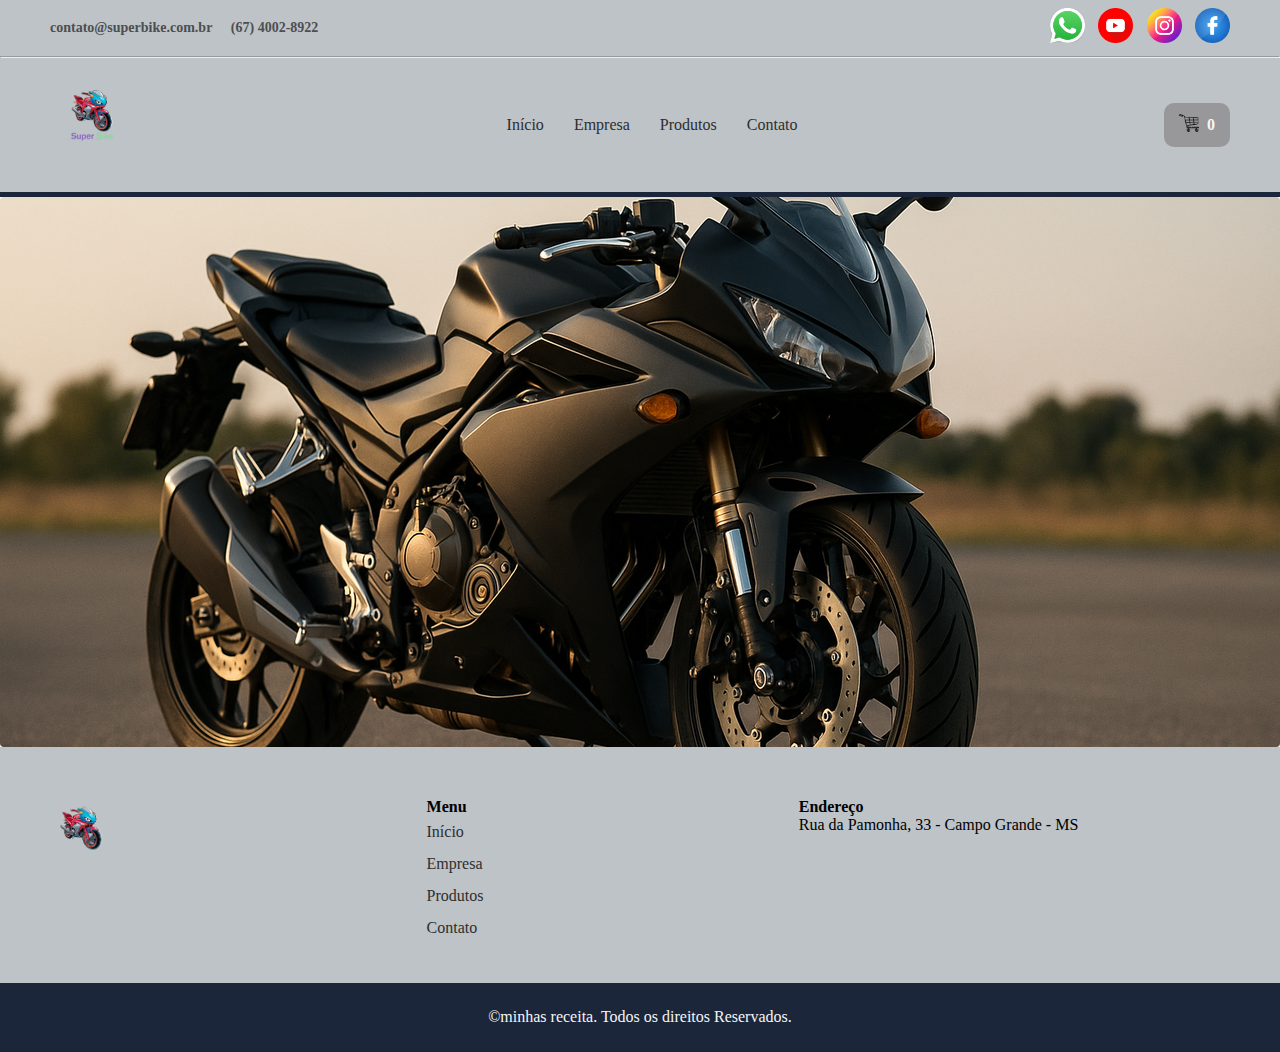
<file: Vendas Acessórios/assets/index.html>
<!DOCTYPE html>
<html lang="pt-BR">

<head>
  <meta charset="UTF-8">
  <meta name="viewport" content="width=device-width, initial-scale=1.0">
  <link rel="icon" href="../Imagens/superbikelogo1.png">
  <link rel="stylesheet" href="./CSS/style.css">
  <script defer src="./Script/scrpit.js"></script>
  <title>Super Bike</title>
</head>

<body>

  <header class="top">
    <div class="contato">
      <b>contato@superbike.com.br</b>
      <b>(67) 4002-8922</b>
    </div>
    <div class="icones">
      <a href=""><img src="../Imagens/Icones/whatsapp.png" alt="" width="35px"></a>
      <a href=""><img src="../Imagens/Icones/youtube.png" alt="" width="35px"></a>
      <a href=""><img src="../Imagens/Icones/instagram.png" alt="" width="35px"></a>
      <a href=""><img src="../Imagens/Icones/facebook.png" alt="" width="35px"></a>
    </div>
  </header>

  <hr>

  <nav class="assunto">
    <div class="logo">
      <img src="../Imagens/Superbikelogonome.png" alt="" width="90px">
    </div>
    <ul class="menu">
      <li><a href="#">Início</a></li>
      <li><a href="./Paginas/Empresa/index.html">Empresa</a></li>
      <li><a href="./Paginas/Produtos/product.html">Produtos</a></li>
      <li><a href="./Paginas/Contato/contact.html">Contato</a></li>
    </ul>
    <div class="compras">
      <i><img src="../Imagens/Icones/carrinho-de-compras.png" alt="" width="20px"></i>0
    </div>
  </nav>
  <div class="barra-de-baixo"></div>


  <section class="container-slider">
    <div class="slides">
      <input type="radio" name="radio-btn" id="radio1">
      <input type="radio" name="radio-btn" id="radio2">
      <input type="radio" name="radio-btn" id="radio3">
      <input type="radio" name="radio-btn" id="radio4">
      <input type="radio" name="radio-btn" id="radio5">

      <div class="slide first">
        <img src="./../Imagens/Fotos Carrossel/Imagens ajsutadas/motoslide1_ajustada.png" alt="">
      </div>
      <div class="slide">
        <img src="./../Imagens/Fotos Carrossel/Imagens ajsutadas/motoslide2_ajustada.png" alt="">
      </div>
      <div class="slide">
        <img src="./../Imagens/Fotos Carrossel/Imagens ajsutadas/motoslide3_ajustada.png" alt="">
      </div>
      <div class="slide">
        <img src="./../Imagens/Fotos Carrossel/Imagens ajsutadas/motoslide4_ajustada.png" alt="">
      </div>
      <div class="slide">
        <img src="./../Imagens/Fotos Carrossel/Imagens ajsutadas/motoslide5_ajustada.png" alt="">
      </div>
    </div>

    <div class="manual-nav">
      <label for="radio1" class="manual-btn"></label>
      <label for="radio2" class="manual-btn"></label>
      <label for="radio3" class="manual-btn"></label>
      <label for="radio4" class="manual-btn"></label>
      <label for="radio5" class="manual-btn"></label>
    </div>

    <div class="auto-nav">
      <div class="auto-btn1"></div>
      <div class="auto-btn2"></div>
      <div class="auto-btn3"></div>
      <div class="auto-btn4"></div>
      <div class="auto-btn5"></div>
    </div>

  </section>


  <!-- <section class="container">
    <h2>Empresa</h2>
    <p>A Super Bike é uma empresa focada na venda de motocicletas de qualidade.
      Oferecemos modelos variados, do clássico ao esportivo.
      Nosso atendimento é rápido, confiável e personalizado.
      Aqui, sua nova moto te espera com as melhores condições.</p>
  </section> -->


  <nav class="empresa">
    <img src="../Imagens/superbikelogo1.png" alt="" width="60px">
    <div class="link">
      <h4>Menu</h4>
      <ul class="segundo-menu">
        <li><a href="#">Início</a></li>
        <li><a href="./Paginas/Empresa/index.html">Empresa</a></li>
        <li><a href="./Paginas/Produtos/product.html">Produtos</a></li>
        <li><a href="./Paginas/Contato/contact.html">Contato</a></li>
      </ul>
    </div>
    <div class="localizacao">
      <h4>Endereço</h4>
      <p>Rua da Pamonha, 33 - Campo Grande - MS </p>
    </div>
  </nav>

  <footer>
    <p class="rodape">&copy;minhas receita. Todos os direitos Reservados.</p>
  </footer>

</body>

</html>
</file>
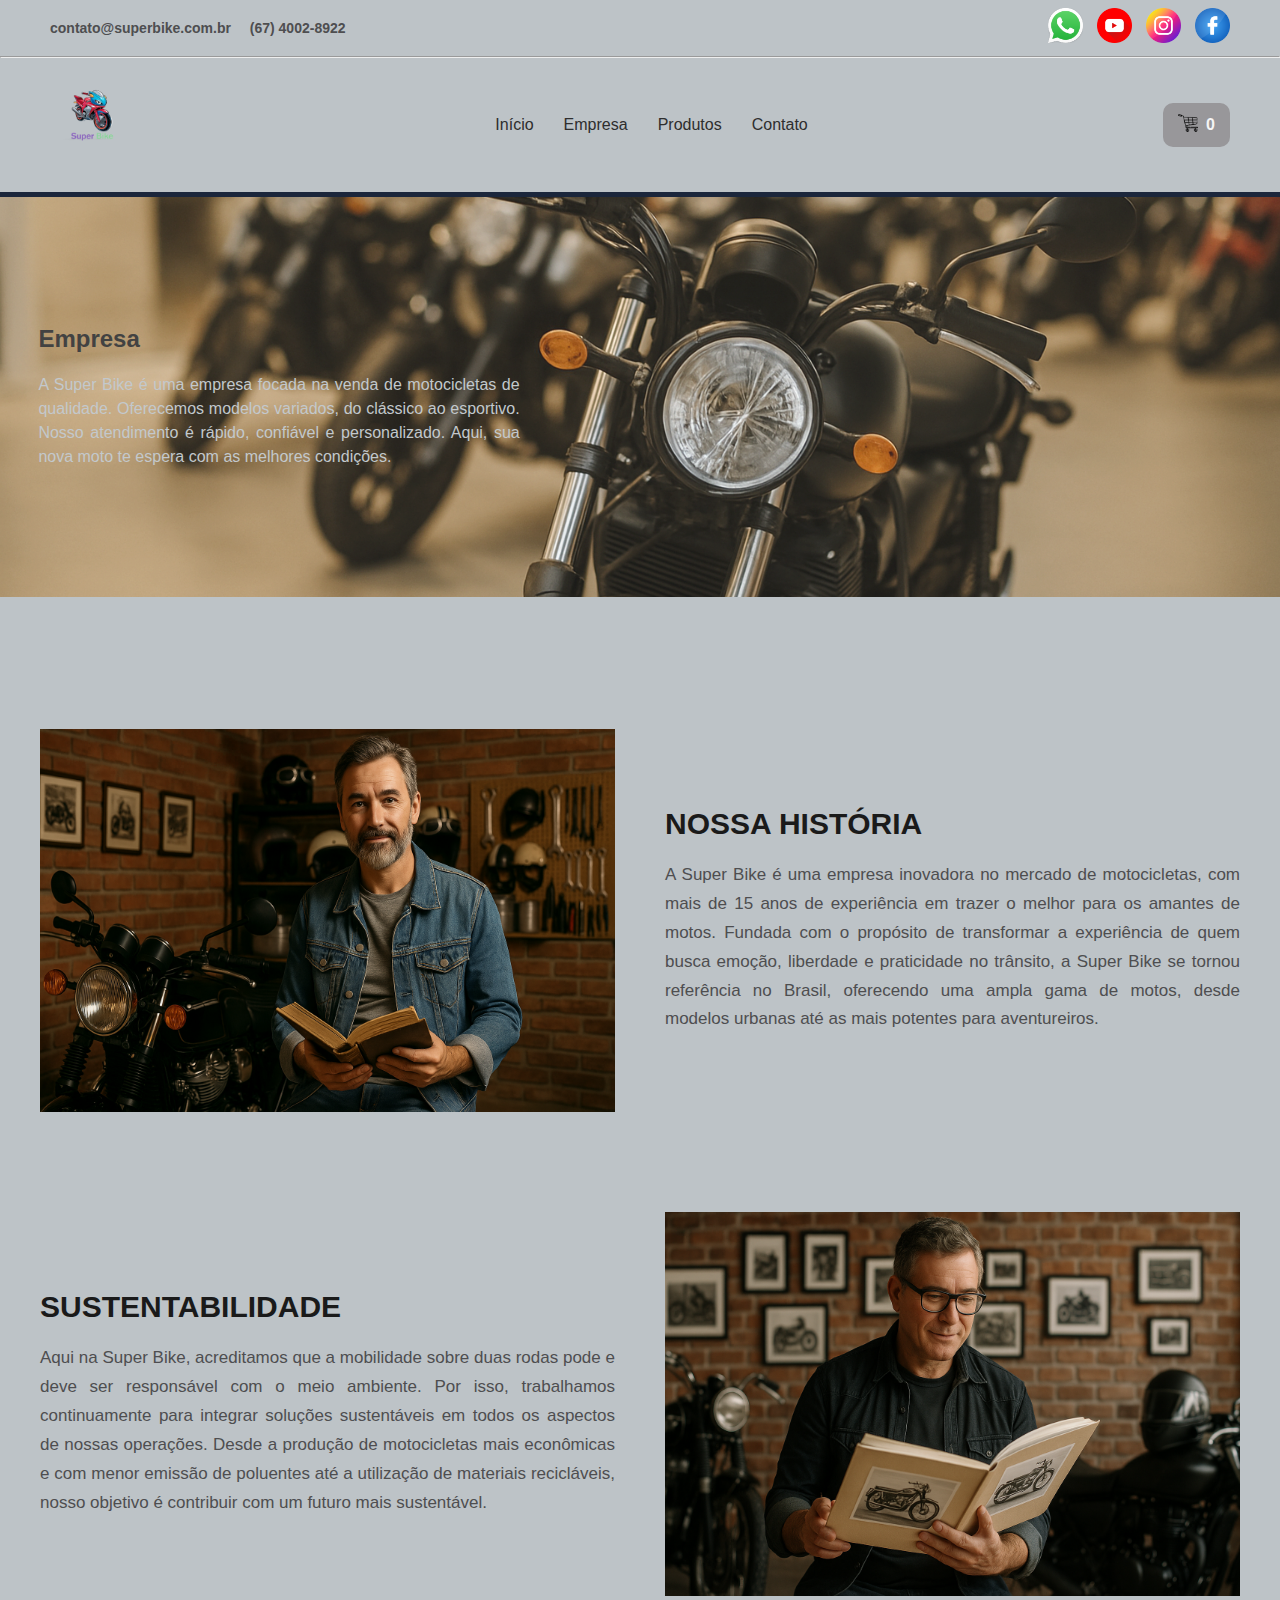
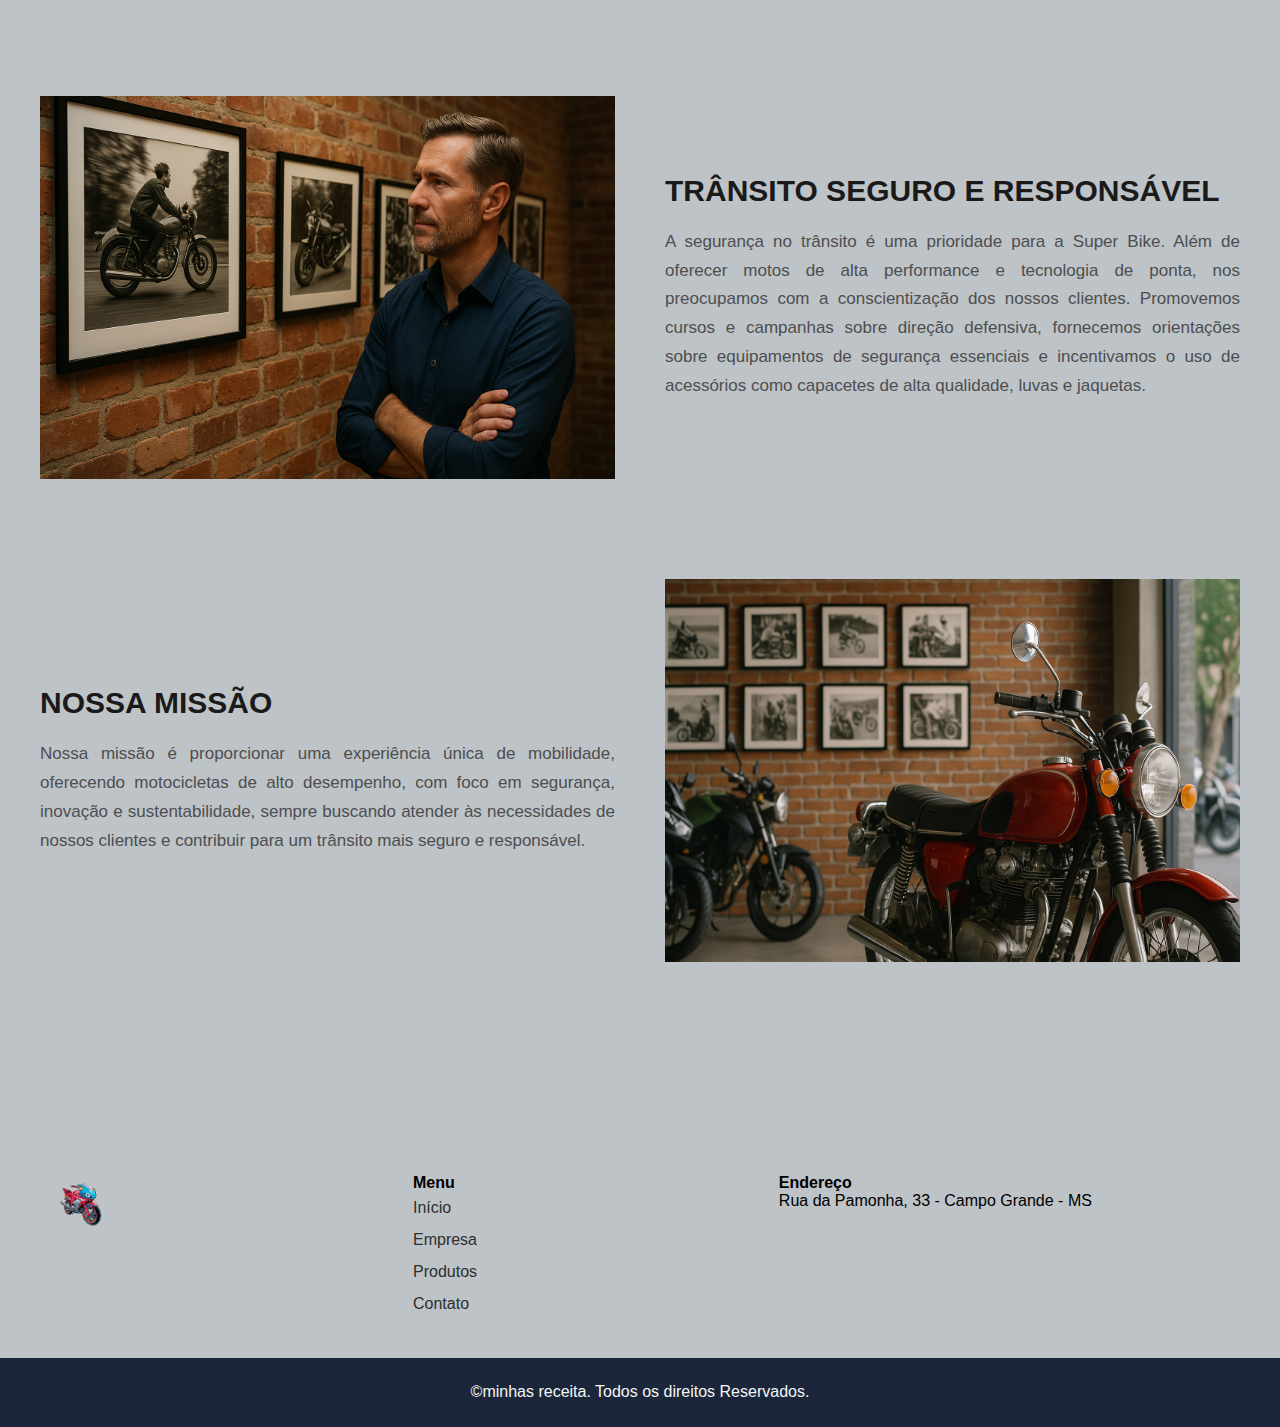
<file: Vendas Acessórios/assets/Paginas/Empresa/index.html>
<!DOCTYPE html>
<html lang="pt-BR">

<head>
    <meta charset="UTF-8">
    <meta name="viewport" content="width=device-width, initial-scale=1.0">
    <link rel="icon" href="../../../Imagens/superbikelogo1.png">
    <link rel="stylesheet" href="../../CSS/pages/Empresa/style.css">
    <title>Super Bike</title>
</head>

<body>

    <header class="top">
        <div class="contato">
            <b>contato@superbike.com.br</b>
            <b>(67) 4002-8922</b>
        </div>
        <div class="icones">
            <a href=""><img src="../../../Imagens/Icones/whatsapp.png" alt="" width="35px"></a>
            <a href=""><img src="../../../Imagens/Icones/youtube.png" alt="" width="35px"></a>
            <a href=""><img src="../../../Imagens/Icones/instagram.png" alt="" width="35px"></a>
            <a href=""><img src="../../../Imagens/Icones/facebook.png" alt="" width="35px"></a>
        </div>
    </header>

    <hr>

    <nav class="assunto">
        <div class="logo">
            <img src="../../../Imagens/Superbikelogonome.png" alt="" width="90px">
        </div>
        <ul class="menu">
            <li><a href="../../index.html">Início</a></li>
            <li><a href="#">Empresa</a></li>
            <li><a href="../Produtos/product.html">Produtos</a></li>
            <li><a href="../Contato/contact.html">Contato</a></li>
        </ul>
        <div class="compras">
            <i><img src="../../../Imagens/Icones/carrinho-de-compras.png" alt="" width="20px"></i>0
        </div>
    </nav>
    <div class="barra-de-baixo"></div>

    <section class="container">
        <h2>Empresa</h2>
        <p>A Super Bike é uma empresa focada na venda de motocicletas de qualidade.
            Oferecemos modelos variados, do clássico ao esportivo.
            Nosso atendimento é rápido, confiável e personalizado.
            Aqui, sua nova moto te espera com as melhores condições.</p>
    </section>

    <section class="navegacao">
        <div class="historia-container">
            <img src="../../../Imagens/Historia/img1.png" alt="">
            <div class="historia-texto">
                <h2>NOSSA HISTÓRIA</h2>
                <p>A Super Bike é uma empresa inovadora no mercado de motocicletas, com mais de 15 anos de experiência
                    em
                    trazer
                    o melhor para os amantes de motos. Fundada com o propósito de transformar a experiência de quem
                    busca
                    emoção, liberdade e praticidade no trânsito, a Super Bike se tornou referência no Brasil, oferecendo
                    uma
                    ampla gama de motos, desde modelos urbanas até as mais potentes para aventureiros.
                </p>
            </div>
        </div>

        <div class="sustentavel-container">
            <img src="../../../Imagens/Historia/img2.png" alt="">
            <div class="sustentavel-texto">
                <h2>SUSTENTABILIDADE</h2>
                <p>Aqui na Super Bike, acreditamos que a mobilidade sobre duas rodas pode e deve ser responsável com
                    o
                    meio
                    ambiente. Por isso, trabalhamos continuamente para integrar soluções sustentáveis em todos os
                    aspectos
                    de nossas operações. Desde a produção de motocicletas mais econômicas e com menor emissão de
                    poluentes
                    até a utilização de materiais recicláveis, nosso objetivo é contribuir com um futuro mais
                    sustentável.
                </p>
            </div>
        </div>


        <div class="responsavel-container">
            <img src="../../../Imagens/Historia/img3.png" alt="">
            <div class="responsavel-texto">
                <h2>TRÂNSITO SEGURO E RESPONSÁVEL</h2>
                <p>A segurança no trânsito é uma prioridade para a Super Bike. Além de oferecer motos de alta
                    performance e
                    tecnologia de ponta, nos preocupamos com a conscientização dos nossos clientes. Promovemos
                    cursos e
                    campanhas sobre direção defensiva, fornecemos orientações sobre equipamentos de segurança
                    essenciais
                    e
                    incentivamos o uso de acessórios como capacetes de alta qualidade, luvas e jaquetas.
                </p>
            </div>
        </div>


        <div class="missao-container">
            <img src="../../../Imagens/Historia/img4.png" alt="">
            <div class="missao-texto">
                <h2>NOSSA MISSÃO</h2>
                <p>Nossa missão é proporcionar uma experiência única de mobilidade, oferecendo motocicletas de alto
                    desempenho, com foco em segurança, inovação e sustentabilidade, sempre buscando atender às
                    necessidades
                    de nossos clientes e contribuir para um trânsito mais seguro e responsável.
                </p>
            </div>
        </div>

    </section>


    <nav class="empresa">
        <img src="../../../Imagens/superbikelogo1.png" alt="" width="60px">
        <div class="link">
            <h4>Menu</h4>
            <ul class="segundo-menu">
                <li><a href="../../index.html">Início</a></li>
                <li><a href="#">Empresa</a></li>
                <li><a href="../Produtos/product.html">Produtos</a></li>
                <li><a href="../Contato/contact.html">Contato</a></li>
            </ul>
        </div>
        <div class="localizacao">
            <h4>Endereço</h4>
            <p>Rua da Pamonha, 33 - Campo Grande - MS </p>
        </div>
    </nav>

    <footer>
        <p class="rodape">&copy;minhas receita. Todos os direitos Reservados.</p>
    </footer>

</body>

</html>
</file>
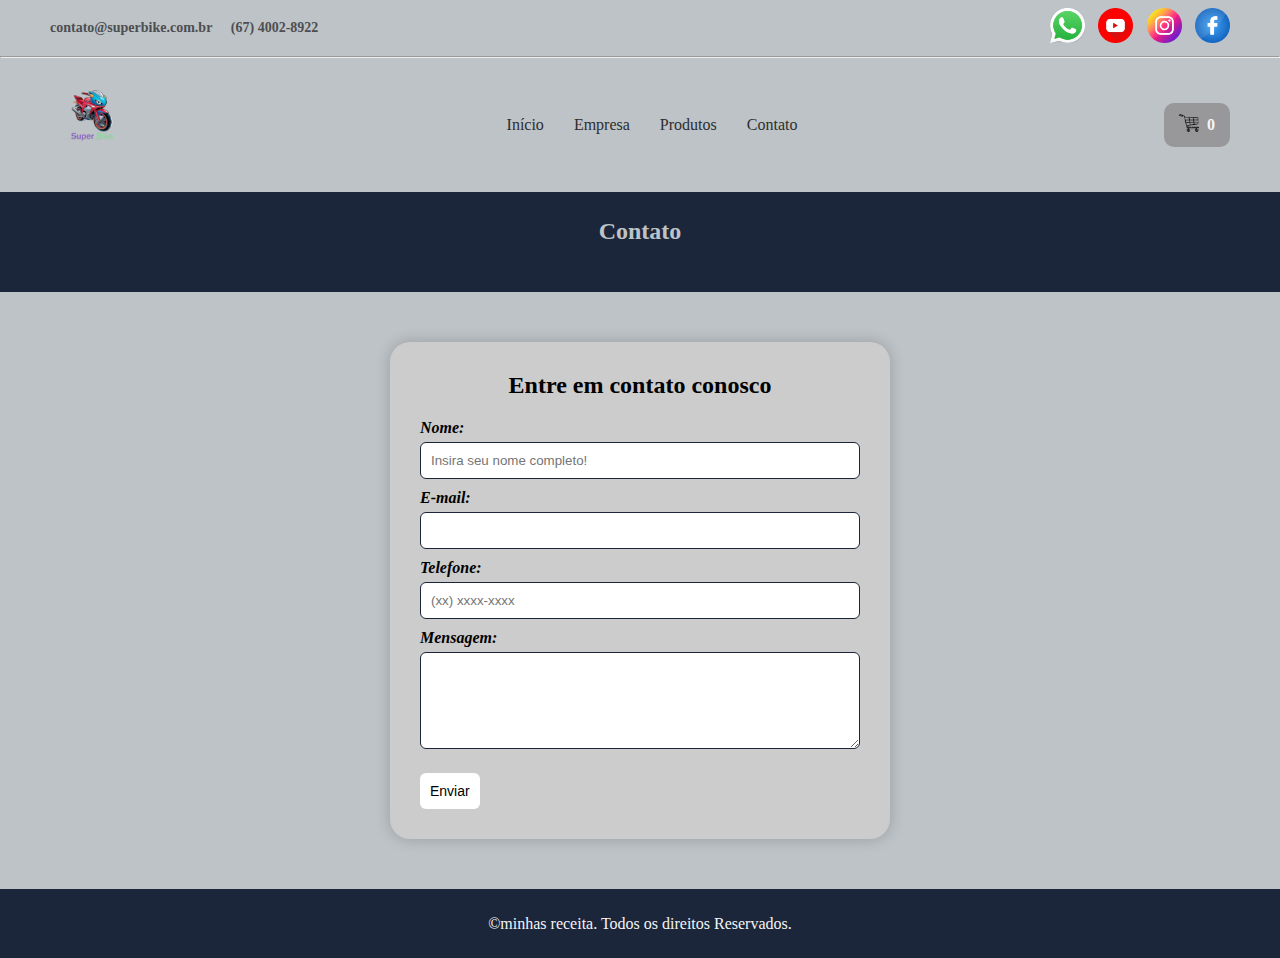
<file: Vendas Acessórios/assets/Paginas/Contato/contact.html>
<!DOCTYPE html>
<html lang="pt-br">

<head>
    <meta charset="UTF-8">
    <meta http-equiv="X-UA-Compatible" content="IE=edge">
    <meta name="viewport" content="width=device-width, initial-scale=1.0">
    <link rel="icon" href="../../../Imagens/superbikelogo1.png">
    <link rel="stylesheet" href="../../CSS/pages/Contato/contato.css">
    <title>Contatos</title>
</head>

<body>
    <header class="top">
        <div class="contato">
            <b>contato@superbike.com.br</b>
            <b>(67) 4002-8922</b>
        </div>
        <div class="icones">
            <a href=""><img src="../../../Imagens/Icones/whatsapp.png" alt="" width="35px"></a>
            <a href=""><img src="../../../Imagens/Icones/youtube.png" alt="" width="35px"></a>
            <a href=""><img src="../../../Imagens/Icones/instagram.png" alt="" width="35px"></a>
            <a href=""><img src="../../../Imagens/Icones/facebook.png" alt="" width="35px"></a>
        </div>
    </header>

    <hr>

    <nav class="assunto">
        <div class="logo">
            <img src="../../../Imagens/Superbikelogonome.png" alt="" width="90px">
        </div>
        <ul class="menu">
            <li><a href="../../index.html">Início</a></li>
            <li><a href="../Empresa/index.html">Empresa</a></li>
            <li><a href="../Produtos/product.html">Produtos</a></li>
            <li><a href="#">Contato</a></li>
        </ul>

        <div class="compras">
            <i><img src="../../../Imagens/Icones/carrinho-de-compras.png" alt="" width="20px"></i>0
        </div>
    </nav>
    <div class="barra-de-baixo">
        <h2>Contato</h2>
    </div>


    <div class="geral">
        <div class="quadro">
            <h2>Entre em contato conosco</h2>
            <form class="contato">
                <label for="nome">Nome:</label>
                <input type="text" id="nome" name="nome" placeholder="Insira seu nome completo!" minlength="3" required>

                <label for="email">E-mail:</label>
                <input type="email" id="email" name="email" required>

                <label for="telefone">Telefone:</label>
                <input type="number" id="telefone" name="telefone" placeholder="(xx) xxxx-xxxx" required>

                <label for="mensagem">Mensagem:</label>
                <textarea id="mensagem" name="mensagem" rows="5" required></textarea>

                <button type="submit">Enviar</button>
            </form>
        </div>
    </div>

    <footer>
        <p class="rodape">&copy;minhas receita. Todos os direitos Reservados.</p>
    </footer>

</body>

</html>
</file>
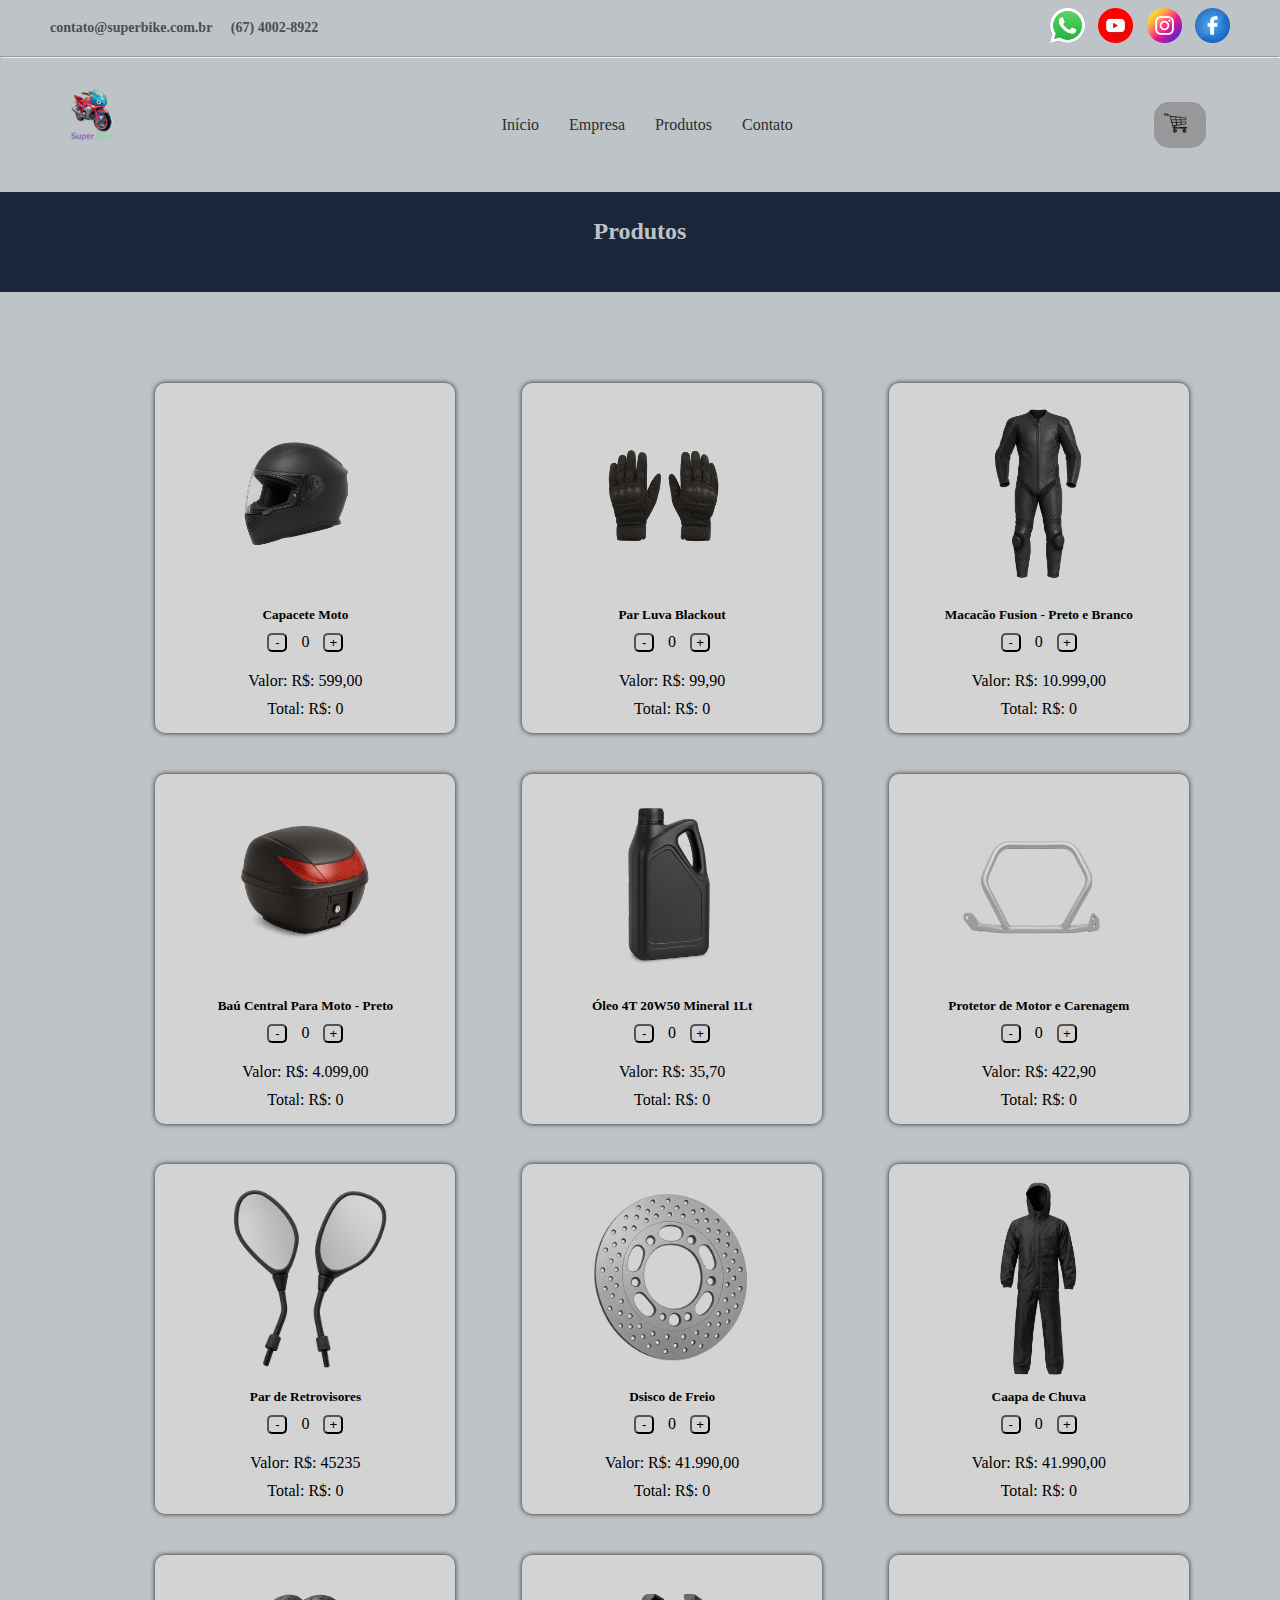
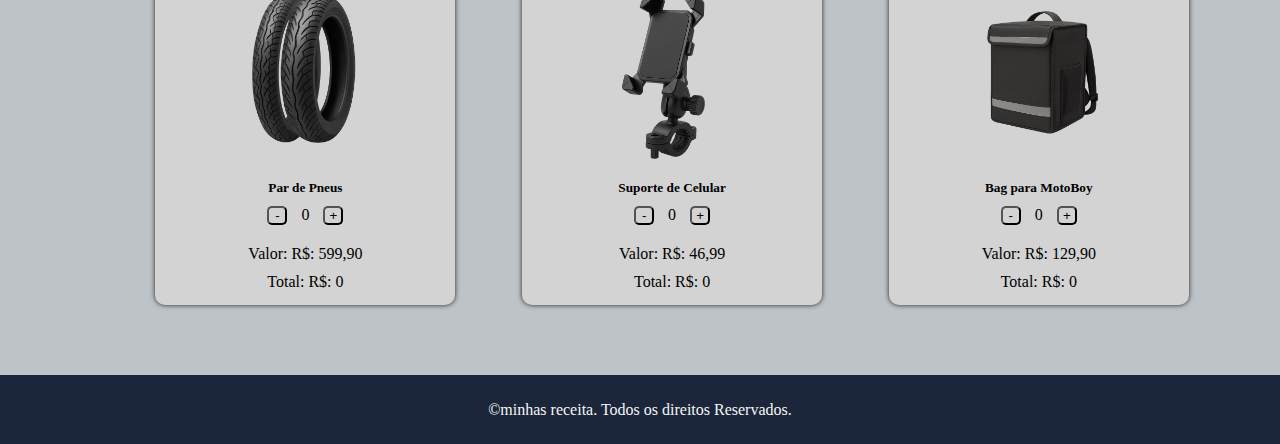
<file: Vendas Acessórios/assets/Paginas/Produtos/product.html>
<!DOCTYPE html>
<html lang="pt-br">

<head>
    <meta charset="UTF-8">
    <meta http-equiv="X-UA-Compatible" content="IE=edge">
    <meta name="viewport" content="width=device-width, initial-scale=1.0">
    <link rel="stylesheet" href="../../CSS/pages/Produtos/produtos.css">
    <link rel="icon" href="../../../Imagens/superbikelogo1.png">
    <script defer src="../../Script/scrpit.js"></script>
    <title>Produtos</title>
</head>

<body>
    <header class="top">
        <div class="contato">
            <b>contato@superbike.com.br</b>
            <b>(67) 4002-8922</b>
        </div>
        <div class="icones">
            <a href=""><img src="../../../Imagens/Icones/whatsapp.png" alt="" width="35px"></a>
            <a href=""><img src="../../../Imagens/Icones/youtube.png" alt="" width="35px"></a>
            <a href=""><img src="../../../Imagens/Icones/instagram.png" alt="" width="35px"></a>
            <a href=""><img src="../../../Imagens/Icones/facebook.png" alt="" width="35px"></a>
        </div>
    </header>
    <hr>
    <nav class="assunto">

        <div class="logo">
            <img src="../../../Imagens/Superbikelogonome.png" alt="" width="90px">
        </div>

        <ul class="menu">
            <li><a href="../../index.html">Início</a></li>
            <li><a href="../Empresa/index.html">Empresa</a></li>
            <li><a href="#">Produtos</a></li>
            <li><a href="../../Paginas/Contato/contact.html">Contato</a></li>
        </ul>

        <div class="carrinho">
            <a href="" class="btn-cart">
                <span class="add_carrinho" data-count="0">
                    <img src="../../../Imagens/Icones/carrinho-de-compras.png" alt="">
                </span>
            </a>
        </div>


    </nav>

    <div class="barra-de-baixo">
        <h2>Produtos</h2>
    </div>
    <div class="produtos">
        <div class="p1"> <a href=""><img src="../../../Imagens/Imagens dos produtos/pdt1.png" alt="">
                <h5>Capacete Moto</h5>
            </a>

            <div class="dados-produto" id="pdt1">
                <div class="un-produto">
                    <button class="btn-reduzir" onclick="alterar(1,'reduzir')"> - </button>
                    <span id="qtd-pdt1"> 0 </span>
                    <button class="btn-adicionar" onclick="alterar(1,'aumentar')"> + </button>
                </div>
                <p>Valor: R$: <span id="valor-1"> 599,00 </span> </p>
                <p>Total: R$: <span id="subtotal-pdt1"> 0 </span></p>

            </div>
        </div>

        <div class="p2"> <a href=""><img src="../../../Imagens/Imagens dos produtos/pdt2.png" alt="">
                <h5>Par Luva Blackout</h5>
            </a>

            <div class="dados-produto" id="pdt2">
                <div class="un-produto">
                    <button class="btn-reduzir" onclick="alterar(2,'reduzir')"> - </button>
                    <span id="qtd-pdt2"> 0 </span>
                    <button class="btn-adicionar" onclick="alterar(2,'aumentar')"> + </button>
                </div>
                <p>Valor: R$: <span id="valor-2"> 99,90 </span> </p>
                <p>Total: R$: <span id="subtotal-pdt2"> 0 </span></p>

            </div>
        </div>

        <div class="p3"> <a href=""><img src="../../../Imagens/Imagens dos produtos/pdt3.png" alt="">
                <h5>Macacão Fusion - Preto e Branco</h5>
            </a>

            <div class="dados-produto" id="pdt3">
                <div class="un-produto">
                    <button class="btn-reduzir" onclick="alterar(3,'reduzir')"> - </button>
                    <span id="qtd-pdt3"> 0 </span>
                    <button class="btn-adicionar" onclick="alterar(3,'aumentar')"> + </button>
                </div>
                <p>Valor: R$: <span id="valor-3"> 10.999,00 </span> </p>
                <p>Total: R$: <span id="subtotal-pdt3"> 0 </span></p>

            </div>
        </div>

        <div class="p4"> <a href=""><img src="../../../Imagens/Imagens dos produtos/pdt4.png" alt="">
                <h5>Baú Central Para Moto - Preto</h5>
            </a>

            <div class="dados-produto" id="pdt4">
                <div class="un-produto">
                    <button class="btn-reduzir" onclick="alterar(4,'reduzir')"> - </button>
                    <span id="qtd-pdt4"> 0 </span>
                    <button class="btn-adicionar" onclick="alterar(4,'aumentar')"> + </button>
                </div>
                <p>Valor: R$: <span id="valor-4"> 4.099,00 </span> </p>
                <p>Total: R$: <span id="subtotal-pdt4"> 0 </span></p>

            </div>
        </div>

        <div class="p5"> <a href=""><img src="../../../Imagens/Imagens dos produtos/pdt5.png" alt="">
                <h5>Óleo 4T 20W50 Mineral 1Lt</h5>
            </a>

            <div class="dados-produto" id="pdt5">
                <div class="un-produto">
                    <button class="btn-reduzir" onclick="alterar(5,'reduzir')"> - </button>
                    <span id="qtd-pdt5"> 0 </span>
                    <button class="btn-adicionar" onclick="alterar(5,'aumentar')"> + </button>
                </div>
                <p>Valor: R$: <span id="valor-5"> 35,70 </span> </p>
                <p>Total: R$: <span id="subtotal-pdt5"> 0 </span></p>

            </div>
        </div>

        <div class="p6"> <a href=""><img src="../../../Imagens/Imagens dos produtos/pdt6.png" alt="">
                <h5>Protetor de Motor e Carenagem </h5>
            </a>

            <div class="dados-produto" id="pdt6">
                <div class="un-produto">
                    <button class="btn-reduzir" onclick="alterar(6,'reduzir')"> - </button>
                    <span id="qtd-pdt6"> 0 </span>
                    <button class="btn-adicionar" onclick="alterar(6,'aumentar')"> + </button>
                </div>
                <p>Valor: R$: <span id="valor-6"> 422,90 </span> </p>
                <p>Total: R$: <span id="subtotal-pdt6"> 0 </span></p>

            </div>
        </div>

        <div class="p7"> <a href=""><img src="../../../Imagens/Imagens dos produtos/pdt7.png" alt="">
                <h5>Par de Retrovisores</h5>
            </a>

            <div class="dados-produto" id="pdt7">
                <div class="un-produto">
                    <button class="btn-reduzir" onclick="alterar(7,'reduzir')"> - </button>
                    <span id="qtd-pdt7"> 0 </span>
                    <button class="btn-adicionar" onclick="alterar(7,'aumentar')"> + </button>
                </div>
                <p>Valor: R$: <span id="valor-7"> 45235 </span> </p>
                <p>Total: R$: <span id="subtotal-pdt7"> 0 </span></p>

            </div>
        </div>

        <div class="p8"> <a href=""><img src="../../../Imagens/Imagens dos produtos/pdt8.png" alt="">
                <h5>Dsisco de Freio</h5>
            </a>

            <div class="dados-produto" id="pdt8">
                <div class="un-produto">
                    <button class="btn-reduzir" onclick="alterar(8,'reduzir')"> - </button>
                    <span id="qtd-pdt8"> 0 </span>
                    <button class="btn-adicionar" onclick="alterar(8,'aumentar')"> + </button>
                </div>
                <p>Valor: R$: <span id="valor-8"> 41.990,00 </span> </p>
                <p>Total: R$: <span id="subtotal-pdt8"> 0 </span></p>

            </div>
        </div>

        <div class="p9"> <a href=""><img src="../../../Imagens/Imagens dos produtos/pdt9.png" alt="">
                <h5>Caapa de Chuva</h5>
            </a>

            <div class="dados-produto" id="pdt9">
                <div class="un-produto">
                    <button class="btn-reduzir" onclick="alterar(9,'reduzir')"> - </button>
                    <span id="qtd-pdt9"> 0 </span>
                    <button class="btn-adicionar" onclick="alterar(9,'aumentar')"> + </button>
                </div>
                <p>Valor: R$: <span id="valor-9"> 41.990,00 </span> </p>
                <p>Total: R$: <span id="subtotal-pdt9"> 0 </span></p>

            </div>
        </div>

        <div class="p10"> <a href=""><img src="../../../Imagens/Imagens dos produtos/pdt10.png" alt="">
                <h5>Par de Pneus</h5>
            </a>

            <div class="dados-produto" id="pdt10">
                <div class="un-produto">
                    <button class="btn-reduzir" onclick="alterar(10,'reduzir')"> - </button>
                    <span id="qtd-pdt10"> 0 </span>
                    <button class="btn-adicionar" onclick="alterar(10,'aumentar')"> + </button>
                </div>
                <p>Valor: R$: <span id="valor-10"> 599,90 </span> </p>
                <p>Total: R$: <span id="subtotal-pdt10"> 0 </span></p>

            </div>
        </div>

        <div class="p11"> <a href=""><img src="../../../Imagens/Imagens dos produtos/pdt11.png" alt="">
                <h5>Suporte de Celular</h5>
            </a>

            <div class="dados-produto" id="pdt11">
                <div class="un-produto">
                    <button class="btn-reduzir" onclick="alterar(11,'reduzir')"> - </button>
                    <span id="qtd-pdt11"> 0 </span>
                    <button class="btn-adicionar" onclick="alterar(11,'aumentar')"> + </button>
                </div>
                <p>Valor: R$: <span id="valor-11"> 46,99 </span> </p>
                <p>Total: R$: <span id="subtotal-pdt11"> 0 </span></p>

            </div>
        </div>

        <div class="p12"> <a href=""><img src="../../../Imagens/Imagens dos produtos/pdt12.png" alt="">
                <h5>Bag para MotoBoy</h5>
            </a>

            <div class="dados-produto" id="pdt12">
                <div class="un-produto">
                    <button class="btn-reduzir" onclick="alterar(12,'reduzir')"> - </button>
                    <span id="qtd-pdt12"> 0 </span>
                    <button class="btn-adicionar" onclick="alterar(12,'aumentar')"> + </button>
                </div>
                <p>Valor: R$: <span id="valor-12"> 129,90 </span> </p>
                <p>Total: R$: <span id="subtotal-pdt12"> 0 </span></p>

            </div>
        </div>

    </div>

    <footer>
        <p class="rodape">&copy;minhas receita. Todos os direitos Reservados.</p>
    </footer>


</body>

</html>
</file>
<file: Vendas Acessórios/assets/CSS/style.css>
* {
  margin: 0;
  padding: 0;
  box-sizing: border-box;
}

.top {
  display: flex;
  justify-content: space-between;
  align-items: center;
  padding: 8px 50px;
  background: #BDC3C7;
  font-size: 14px;
}

.contato b {
  color: #4E4E50;
  margin-right: 15px;
}

.icones a {
  margin-left: 10px;
  font-size: 18px;
}

.assunto {
  display: flex;
  justify-content: space-between;
  align-items: center;
  padding: 20px 50px;
  background: #BDC3C7;
}

.menu {
  display: flex;
  list-style: none;
  gap: 30px;
}

.menu a {
  text-decoration: none;
  color: #2E2E2E;
  font-size: 16px;
}

.menu a:hover {
  color: #fff;
}

.compras {
  background: #98979a;
  color: #F5F5F5;
  padding: 10px 15px;
  border-radius: 10px;
  font-weight: bold;
  display: flex;
  align-items: center;
  gap: 8px;
}

.barra-de-baixo {
  height: 5px;
  background-color: #1B263B;
  /* opacity: 0.5; */
}

.container-slider {
  position: relative;
  margin: 0 auto;
  width: 100%;
  max-width: 100vw;
  height: 550px;
  overflow: hidden;
  border-radius: 4px;
}

.slides {
  display: flex;
  width: 500%;
  height: 100%;
  transition: 0.9s;
}

.slides input {
  display: none;
}

.slide {
  width: 20%;
  transition: 0.6s;
}

.slide img {
  width: 100%;
  height: 100%;
  object-fit: cover;
  object-position: left center;
}

.manual-nav {
  position: absolute;
  width: 100%;
  display: flex;
  justify-content: center;
  top: 90%;
}

/* .manual-btn {
  border: 2px solid #fff;
  padding: 5px;
  border-radius: 50%;
  cursor: pointer;
  transition: 0.4s;
  margin: 0 10px;
} */

.manual-btn:hover {
  background-color: #fff;
}

/* Controle dos radios */
#radio1:checked~.first {
  margin-left: 0;
}

#radio2:checked~.first {
  margin-left: -20%;
}

#radio3:checked~.first {
  margin-left: -40%;
}

#radio4:checked~.first {
  margin-left: -60%;
}

#radio5:checked~.first {
  margin-left: -80%;
}

/* -------------------Navegação Automática------------------ */

.auto-nav {
  border: 2px solid blue;
  padding: 5px;
  border-radius: 10px;
  cursor: pointer;
  transition: 1s;
}

.auto-nav:not(:last-child) {
  margin-right: 40px;
}

#radio1:checked~.auto-nav .auto-btn1 {
  background-color: white;
}

#radio2:checked~.auto-nav .auto-btn2 {
  background-color: white;
}

#radio3:checked~.auto-nav .auto-btn3 {
  background-color: white;
}

#radio4:checked~.auto-nav .auto-btn4 {
  background-color: white;
}

#radio5:checked~.auto-nav .auto-btn5 {
  background-color: white;
}

/*------------------------------------------------------------------------*/

/* .container {
  background-image: url(../../Imagens/fundo/imagemcontainner.png);
  background-repeat: no-repeat;
  background-size: cover;
  display: flex;
  flex-flow: column;
  justify-content: center;
  height: 400px;
  padding-inline: 3%;
  opacity: 0.9;
}

.container p {
  max-width: 40%;
  text-align: justify;
  color: #BDC3C7;
  background-color: transparent;
}

.container h2 {
  color: #2E2E2E;
  padding-bottom: 20px;
  background-color: transparent;
} */

.empresa {
  background-color: #BDC3C7;
  padding: 4%;
  display: grid;
  grid-template-columns: auto auto auto;
  gap: 14%;
  padding-bottom: 3%;
}

.segundo-menu {
  list-style: none;
  text-decoration: none;
  line-height: 2;
}

.segundo-menu a {
  text-decoration: none;
  color: #2E2E2E;
}

.segundo-menu a:hover {
  color: #fff;
}

.rodape {
  color: #F5F5F5;
  background-color: #1B263B;
  text-align: center;
  padding: 2% 3%;
}
</file>
<file: Vendas Acessórios/assets/CSS/pages/Empresa/style.css>
* {
    margin: 0;
    padding: 0;
    box-sizing: border-box;
    font-family: 'Segoe UI', Tahoma, Geneva, Verdana, sans-serif;
}

.top {
    display: flex;
    justify-content: space-between;
    align-items: center;
    padding: 8px 50px;
    background: #BDC3C7;
    font-size: 14px;
}

.contato b {
    color: #4E4E50;
    margin-right: 15px;
}

.icones a {
    margin-left: 10px;
    font-size: 18px;
}

.assunto {
    display: flex;
    justify-content: space-between;
    align-items: center;
    padding: 20px 50px;
    background: #BDC3C7;
}

.menu {
    display: flex;
    list-style: none;
    gap: 30px;
}

.menu a {
    text-decoration: none;
    color: #2E2E2E;
    font-size: 16px;
}

.menu a:hover {
    color: #fff;
}

.compras {
    background: #98979a;
    color: #F5F5F5;
    padding: 10px 15px;
    border-radius: 10px;
    font-weight: bold;
    display: flex;
    align-items: center;
    gap: 8px;
}

.barra-de-baixo {
    height: 5px;
    background-color: #1B263B;
    /* opacity: 0.5; */
}

.container {
    background-image: url(../../../../Imagens/fundo/imagemcontainner.png);
    background-repeat: no-repeat;
    background-size: cover;
    display: flex;
    flex-flow: column;
    justify-content: center;
    height: 400px;
    padding-inline: 3%;
    opacity: 0.9;
}

.container h2 {
    color: #2E2E2E;
    margin-bottom: 20px;
    background-color: transparent;
}

.container p {
    max-width: 40%;
    text-align: justify;
    color: #BDC3C7;
    background-color: transparent;
    line-height: 1.5;
}


/* -------------------------------Configuração Geral---------------------------------------------- */


.navegacao {
    background-color: #BDC3C7;
    padding: 60px 40px;
    text-align: justify;
}


/* ------------------------------Primeira Imagem---------------------------------------------- */


.historia-container {
    display: flex;
    align-items: center;
    justify-content: center;
    gap: 50px;
    max-width: 1200px;
    margin: 6% auto;
    flex-wrap: wrap;
}

.historia-container img {
    flex: 1 1 500px;
    width: 500px;
}

.historia-texto {
    flex: 1 1 500px;
}

.historia-texto h2 {
    font-size: 30px;
    color: #1a1a1a;
    margin-bottom: 20px;
    font-weight: bold;
}

.historia-texto p {
    font-size: 17px;
    color: #4E4E50;
    line-height: 1.7;
}


/* -------------------------------Segunda Imagem---------------------------------- */


.sustentavel-container {
    display: flex;
    align-items: center;
    justify-content: center;
    gap: 50px;
    max-width: 1200px;
    margin: 100px auto;
    flex-wrap: wrap;
    flex-direction: row-reverse;
}

.sustentavel-container img {
    flex: 1 1 500px;
    width: 500px;
}


.sustentavel-texto {
    flex: 1 1 500px;
}

.sustentavel-texto h2 {
    font-size: 30px;
    color: #1a1a1a;
    margin-bottom: 20px;
    font-weight: bold;
}

.sustentavel-texto p {
    font-size: 17px;
    color: #4E4E50;
    line-height: 1.7;
}


/* -----------------------------Terceira Imagem------------------------------------- */



.responsavel-container {
    display: flex;
    align-items: center;
    justify-content: center;
    gap: 50px;
    max-width: 1200px;
    margin: 100px auto;
    flex-wrap: wrap;
}

.responsavel-container img {
    flex: 1 1 500px;
    width: 500px;
}


.responsavel-texto {
    flex: 1 1 500px;
}

.responsavel-texto h2 {
    font-size: 30px;
    color: #1a1a1a;
    margin-bottom: 20px;
    font-weight: bold;
}

.responsavel-texto p {
    font-size: 17px;
    color: #4E4E50;
    line-height: 1.7;
}


/* ---------------------------Quarta Imagem-------------------------------------- */


.missao-container {
    display: flex;
    align-items: center;
    justify-content: center;
    gap: 50px;
    max-width: 1200px;
    margin: 100px auto;
    flex-wrap: wrap;
    flex-direction: row-reverse;
}

.missao-container img {
    flex: 1 1 500px;
    width: 500px;
}

.missao-texto {
    flex: 1 1 500px;
}

.missao-texto h2 {
    font-size: 30px;
    color: #1a1a1a;
    margin-bottom: 20px;
    font-weight: bold;
}

.missao-texto p {
    font-size: 17px;
    color: #4E4E50;
    line-height: 1.7;
}


/* ------------------------------------------------------------------------ */



.empresa {
    background-color: #BDC3C7;
    padding: 4%;
    display: grid;
    grid-template-columns: auto auto auto;
    gap: 14%;
    padding-bottom: 3%;
}

.segundo-menu {
    list-style: none;
    text-decoration: none;
    line-height: 2;
}

.segundo-menu a {
    text-decoration: none;
    color: #2E2E2E;
}

.segundo-menu a:hover {
    color: #fff;
}


.rodape {
    color: #F5F5F5;
    background-color: #1B263B;
    text-align: center;
    padding: 2% 3%;
}
</file>
<file: Vendas Acessórios/assets/CSS/pages/Contato/contato.css>
* {
    margin: 0;
    padding: 0;
    box-sizing: border-box;
}

body {
    height: 100%;
    background-color: #BDC3C7;
}

.top {
    display: flex;
    justify-content: space-between;
    align-items: center;
    padding: 8px 50px;
    /* background: #D9D9D9; */
    font-size: 14px;
}

.contato b {
    color: #4E4E50;
    margin-right: 15px;
}

.icones a {
    margin-left: 10px;
    font-size: 18px;
}

.assunto {
    display: flex;
    justify-content: space-between;
    align-items: center;
    padding: 20px 50px;
}

.menu {
    display: flex;
    list-style: none;
    gap: 30px;
}

.menu a {
    text-decoration: none;
    color: #2E2E2E;
    font-size: 16px;
}

.menu a:hover {
    color: #fff;
}

.compras {
    background: #98979a;
    color: #F5F5F5;
    padding: 10px 15px;
    border-radius: 10px;
    font-weight: bold;
    display: flex;
    align-items: center;
    gap: 8px;
}

.barra-de-baixo {
    height: 100px;
    background-color: #1B263B;
    /* opacity: 0.9; */
}

.barra-de-baixo h2 {
    color: #BDC3C7;
    text-align: center;
    padding-top: 2%;
}

.geral {
    margin: 0;
    padding: 0;
    background-color: #BDC3C7;
}

.quadro {
    background-color: #ccc;
    max-width: 500px;
    margin: 50px auto;
    padding: 30px;
    border-radius: 20px;
    box-shadow: 0 0 15px rgba(0, 0, 0, 0.2);
}

.quadro h2 {
    text-align: center;
    padding-bottom: 10px;
}

.quadro label {
    display: block;
    padding-top: 10px;
    font-style: oblique;
    font-weight: bold;
}

.quadro input,
textarea {
    width: 100%;
    padding: 10px;
    margin-top: 5px;
    box-sizing: border-box;
    border-radius: 6px;
    border: 1px solid #1B263B;
}

.quadro button {
    margin-top: 20px;
    padding: 10px;
    background-color: #fff;
    border-radius: 6px;
    border: none;
    font-size: 14px;
    cursor: pointer;
    transition: 0.2s ease;
}

.quadro button:hover {
    color: #fff;
    background-color: #F4C430;
}

.rodape {
    color: #F5F5F5;
    background-color: #1B263B;
    text-align: center;
    padding: 2% 3%;
}
</file>
<file: Vendas Acessórios/assets/CSS/pages/Produtos/produtos.css>
* {
    margin: 0;
    padding: 0;
    box-sizing: border-box;
}

.top {
    display: flex;
    justify-content: space-between;
    align-items: center;
    padding: 8px 50px;
    background: #BDC3C7;
    font-size: 14px;
}

.contato b {
    color: #4E4E50;
    text-decoration: none;
    margin-right: 15px;
}

.icones a {
    margin-left: 10px;
    font-size: 18px;
}

.assunto {
    display: flex;
    justify-content: space-between;
    align-items: center;
    padding: 20px 50px;
    background: #BDC3C7;
}

.menu {
    display: flex;
    list-style: none;
    gap: 30px;
}

.menu a {
    text-decoration: none;
    color: #2E2E2E;
    font-size: 16px;
}

.menu a:hover {
    color: #fff;
}


.carrinho {
    display: flex;
    justify-content: center;
    align-items: center;
    max-height: 50px;
    background-color: #98979a;
    border-radius: 15px;
    padding: 10px;
    transition: 0.5s;
    margin-right: 2%;
    right: 5px;
}

.carrinho img {
    max-width: 70%;
    text-align: center;
}

.carrinho:hover {
    background-color: #5D7290;
}


.add_carrinho {
    position: relative;
    display: inline-block;
}

.add_carrinho::before {
    content: attr(data-count);
    background-color: #4E4E50;
    width: 20px;
    height: 20px;
    border-radius: 50%;
    display: flex;
    align-items: center;
    justify-content: center;
    color: black;
    font-weight: 700;
    position: absolute;
    top: -8px;
    right: -8px;
    font-size: 12px;
    z-index: 1;
    opacity: 0.8;
}

.add_carrinho[data-count="0"]::before {
    display: none;
}



.barra-de-baixo {
    height: 100px;
    background-color: #1B263B;
}

.barra-de-baixo h2 {
    color: #BDC3C7;
    text-align: center;
    padding-top: 2%;
}

.produtos {
    min-height: 850px;
    display: grid;
    grid-template-columns: auto auto auto;
    gap: 20px;
    background-color: #BDC3C7;
    padding: 70px 100px;
}

.produtos img {
    max-width: 100%;
    width: 200px;
    height: auto;
    display: block;
    margin: auto;
    align-items: center;
    justify-content: center;
}

.produtos a {
    align-items: center;
    text-align: center;
    text-decoration: none;
    color: black;
}

/* a:hover {
    color: #8b61c2;
} */


@media screen and (max-width: 768px) {
    .produtos {
        grid-template-columns: 1fr 1fr;
        padding: 20px;
    }

    .menu {
        flex-direction: column;
        gap: 10px;
    }

    .assunto {
        flex-direction: column;
        text-align: center;
    }
}


.dados-produto {
    display: flex;
    flex-flow: column;
    justify-content: center;
    /* align-items: center; */
    gap: 10px;
}


.btn-reduzir {
    width: 20px;
    background-color: transparent;
    color: black;
    border-radius: 5px;
    margin: 10px;
}

.btn-reduzir:hover {
    background-color: rgb(194, 107, 107);
}

.btn-adicionar {
    width: 20px;
    background-color: transparent;
    color: black;
    border-radius: 5px;
    margin: 10px;
}

.btn-adicionar:hover {
    background-color: rgb(108, 161, 109);
}



.p1,
.p2,
.p3,
.p4,
.p5,
.p6,
.p7,
.p8,
.p9,
.p10,
.p11,
.p12 {
    margin-left: 16%;
    margin-top: 6%;
    display: flex;
    flex-direction: column;
    align-items: center;
    justify-content: center;
    background-color: #d3d3d3;
    text-align: center;
    height: 350px;
    width: 300px;
    padding: 10px;
    border-radius: 10px;
    border: 2px solid transparent;
    box-shadow: 0 0 5px rgb(33, 32, 32);
    transition: 0.3s;
    box-sizing: border-box;
}


.produtos img {
    width: 200px;
    height: 200px;
    object-fit: contain;
    margin-bottom: 10px;
}


.p1:hover,
.p2:hover,
.p3:hover,
.p4:hover,
.p5:hover,
.p6:hover,
.p7:hover,
.p8:hover,
.p9:hover,
.p10:hover,
.p11:hover,
.p12:hover {
    border-color: #5D7290;
    box-shadow: 15px 15px 15px rgba(93, 114, 144, 0.5);
}



.rodape {
    color: #F5F5F5;
    background-color: #1B263B;
    text-align: center;
    padding: 2% 3%;
}
</file>
